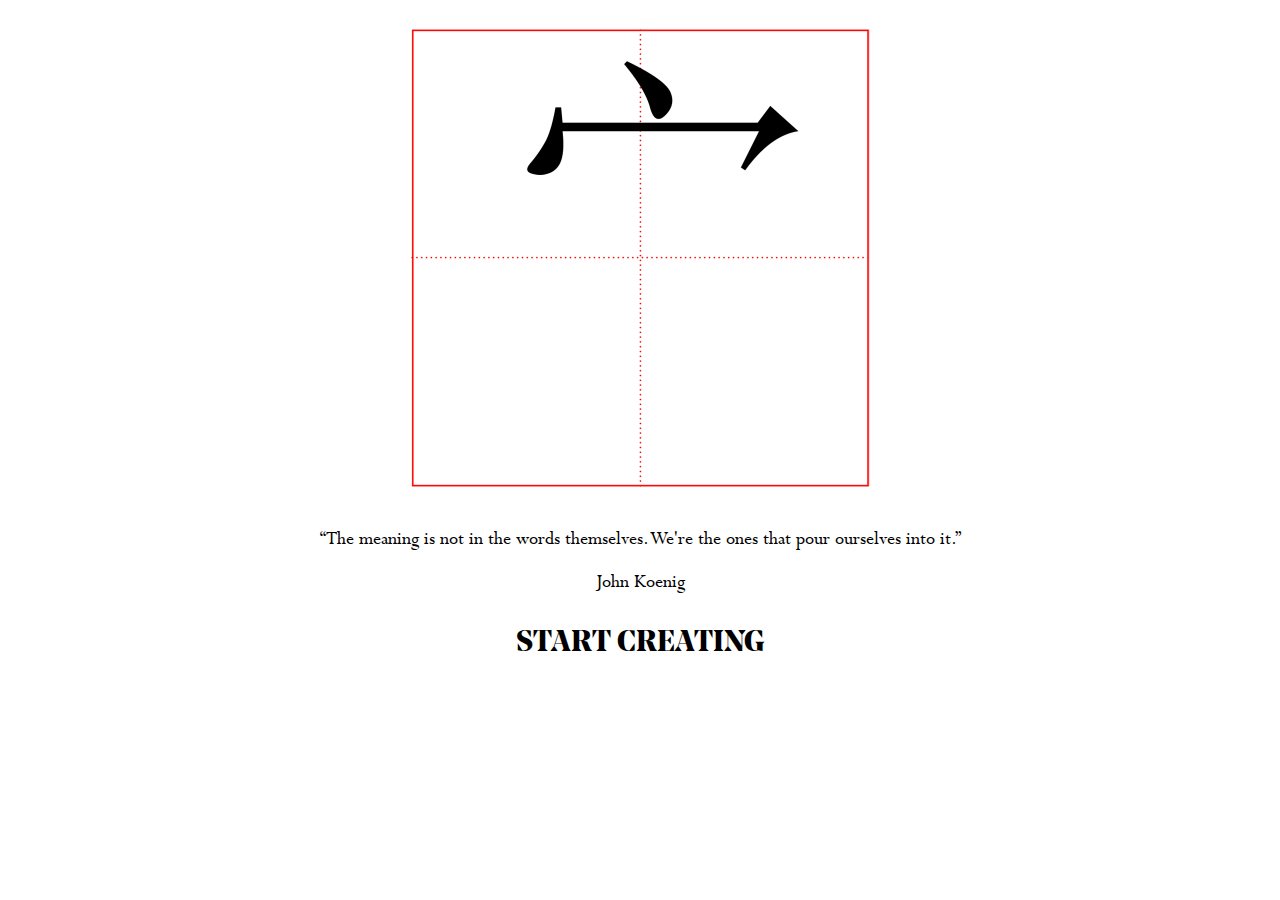
<file: index.html>
<!DOCTYPE html>
<html>
	<head>
		<link rel="stylesheet" type="text/css" href="styles.css">
		<script type="text/javascript"></script>
		<title>
		ZAOZI
		</title>
	</head>

	<body>
		<img src="./assets/zaozi06.gif" class="center" height="500px">
		<p class="center fontPerpetua " style="font-size: 20px;">“The meaning is not in the words themselves. We're the ones that pour ourselves into it.” </p>
		<p class="center fontPerpetua" style="font-size: 20px;">John Koenig</p>
		<a href="search.html"><p class="center fontNoe" style="font-size: 30px;" >START CREATING</p> </a>
	</body>
</html>
</file>
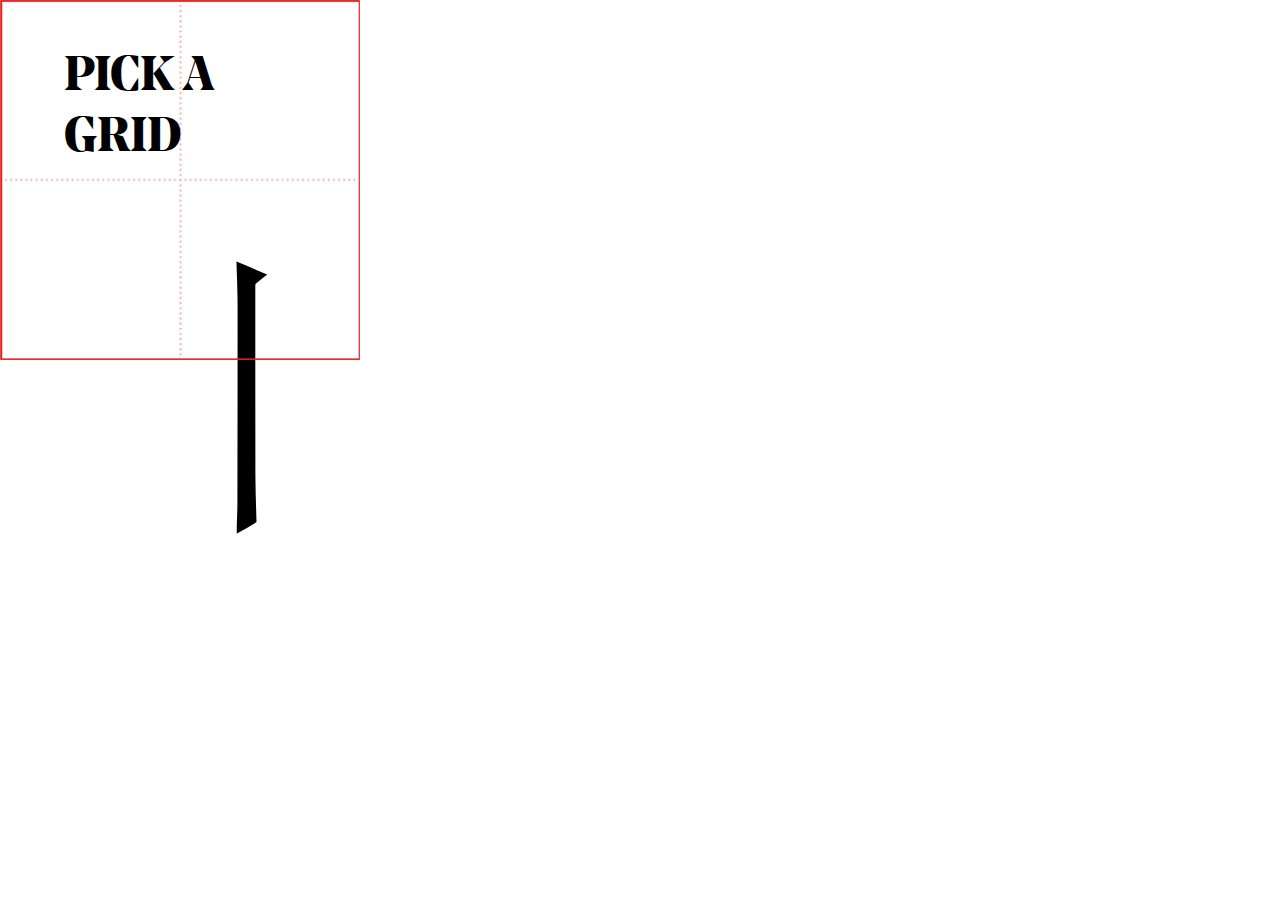
<file: pick.html>
<!DOCTYPE html>
<html>
<head>
<link rel="stylesheet" type="text/css" href="styles.css">
	<title>
		
	</title>
</head>
<body class="container">
<p class="fontNoe" style="width: 153px; font-size: 48px;" >PICK A
GRID</p>

<div>
	
<img src="./assets/001.svg" style="height: 360px;">
<img src="./assets/gridstructure=.png " style="height: 360px;  position: absolute;
    left: 0px;
    top: 0px;
    z-index: 2;">
    </div>

</body>
	<script type="text/javascript" src="./script.js"></script>
</html>
</file>
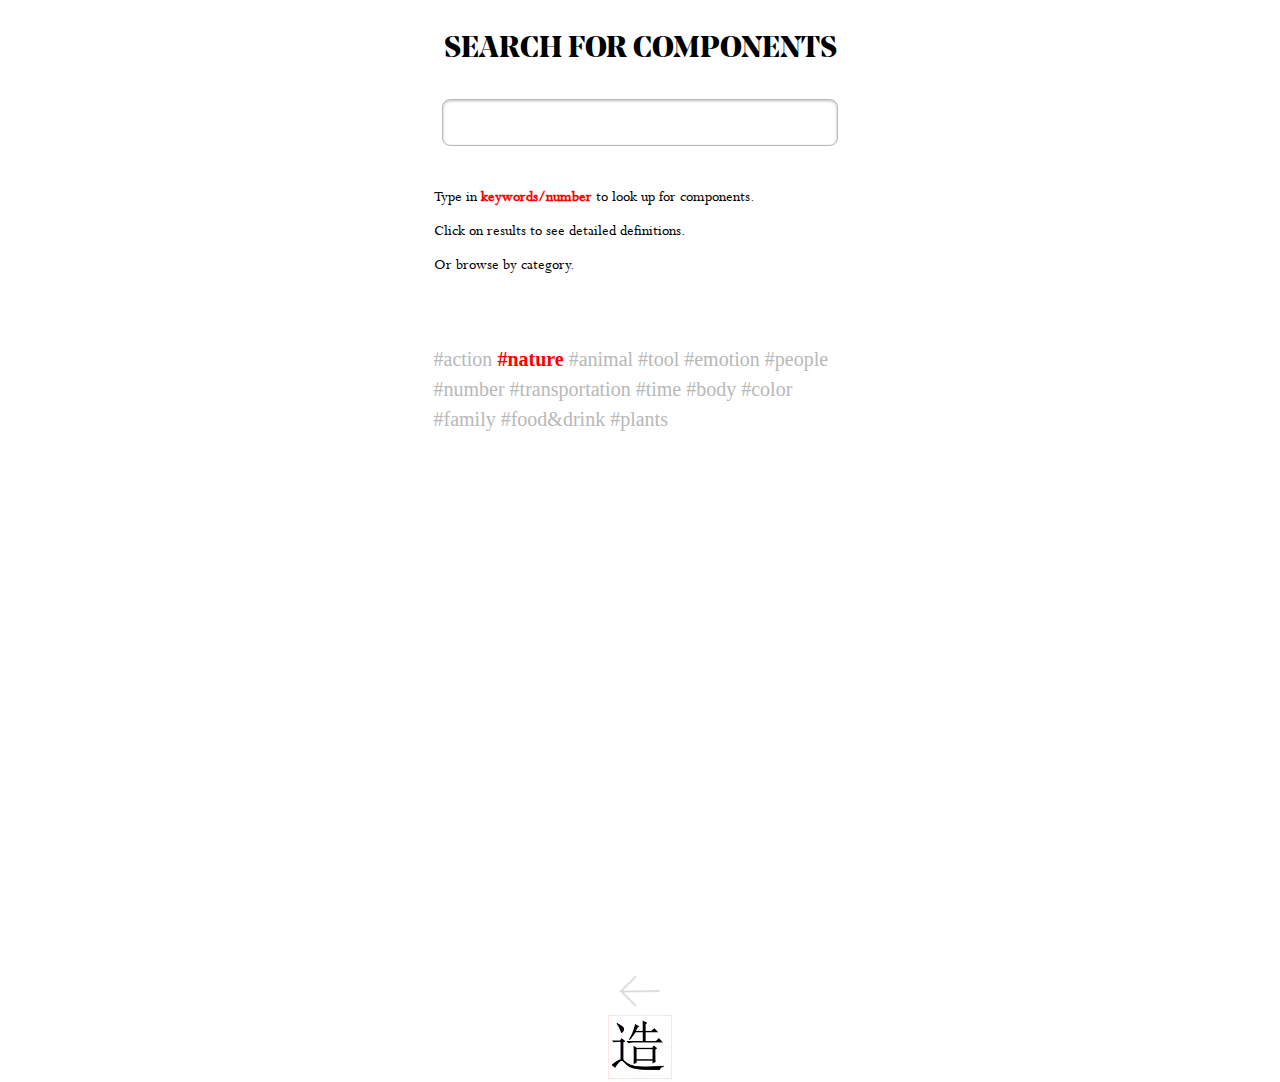
<file: search.html>
<!DOCTYPE html>
<html>
	<head>
		<link rel="stylesheet" type="text/css" href="styles.css">
		<script type="text/javascript"></script>
		<title>
		
		</title>
	</head>
	<body class="container" style="width:413px;">
		<div class="center" style="width:413px;">
		
		<p class="fontNoe" style="font-size: 30px;" >SEARCH FOR COMPONENTS</p>
		
			<input  id="tag" 
			style="/* Rectangle 4: */
			color:#FF0000;
			caret-color:#FF0000;
			
			font-size: 25px;
			border: 1px solid #B8B8B8;
			box-shadow: inset 0 1px 3px 0 rgba(0,0,0,0.27);
			border-radius: 8px; height: 43px; width: 390px;" type="text" name="tag" 
			 onchange="myFunction()"
			>
			<br>
			<p id="demo"></p>
		</div>

		<div class="prompt" style="padding-top: 10px; height: 400px; width: 413px;">
			<p class="fontPerpetua">Type in <strong>keywords/number </strong> to look up for components.
			</p>
			<p class="fontPerpetua">Click on results to see detailed definitions.</p>
			<p class="fontPerpetua">Or browse by category.</p>
			<p class="tag" style="padding-top:50px;">
				#action <strong>#nature </strong> #animal #tool #emotion #people #number #transportation #time #body #color #family #food&drink #plants
			</p>
		</div>

		<div id="boxes" >
		<!-- <div class="box" style="/* Rectangle 5: */
border: 1px solid #D0D0D0; height: 98px;width: 98px;">
	<img src="">
</div>
<div id="box1" class="box" >
	<img src="">
</div>
<div class="box" style="/* Rectangle 5: */
ass="box" style="/* Rectangle 5: */
border: 1px solid #D0D0D0; height: 98px;width: 98px;"></div>
</div> -->
		</div>

		<div class="foot">
		<a class="center" href="index.html"><img class="center" style=" width:54px" src="./assets/go back.png"></a>
		<img src="./assets/zaozi06.gif" class="center" height="70px">
		</div>
	</body>
		<script type="text/javascript" src="script.js"></script>
</html>
</file>
<file: styles.css>
.center{
	text-align: center;

}
img.center {
    display: block;
    margin: 0 auto;
}

@font-face {
    font-family: noe;
    src: url(./assets/noe-display-bold.otf);
}

.fontNoe{
	 font-family: noe;

}


@font-face {
    font-family: Perpetua;
    src: url(./assets/Perpetua.ttf);
}

.fontPerpetua{
	 font-family: Perpetua;

}
a, u {
    text-decoration: none;
    color:black;
}

.container{
	width: 90%;
	margin:auto;
}

.tag{
font-family: NoeDisplay-Bold;
font-size: 20px;
color: #B8B8B8;
line-height: 30px;
}

strong{
    color:#FF0000;
}

#boxes {
  padding: 0;
  margin: 0;
  list-style: none;
  
  display: -webkit-box;
  display: -moz-box;
  display: -ms-flexbox;
  display: -webkit-flex;
  display: flex;
  
  -webkit-flex-flow: row wrap;
  justify-content: flex-start;
  width:413px;
  height:400px;
  float :left;
}
.box{
    border: 1px solid #D0D0D0; height: 98px;width: 98px;
}
.charac{
    width: 90px;

}
.box:hover{
    border: 1px solid #ff0000;
}
</file>
